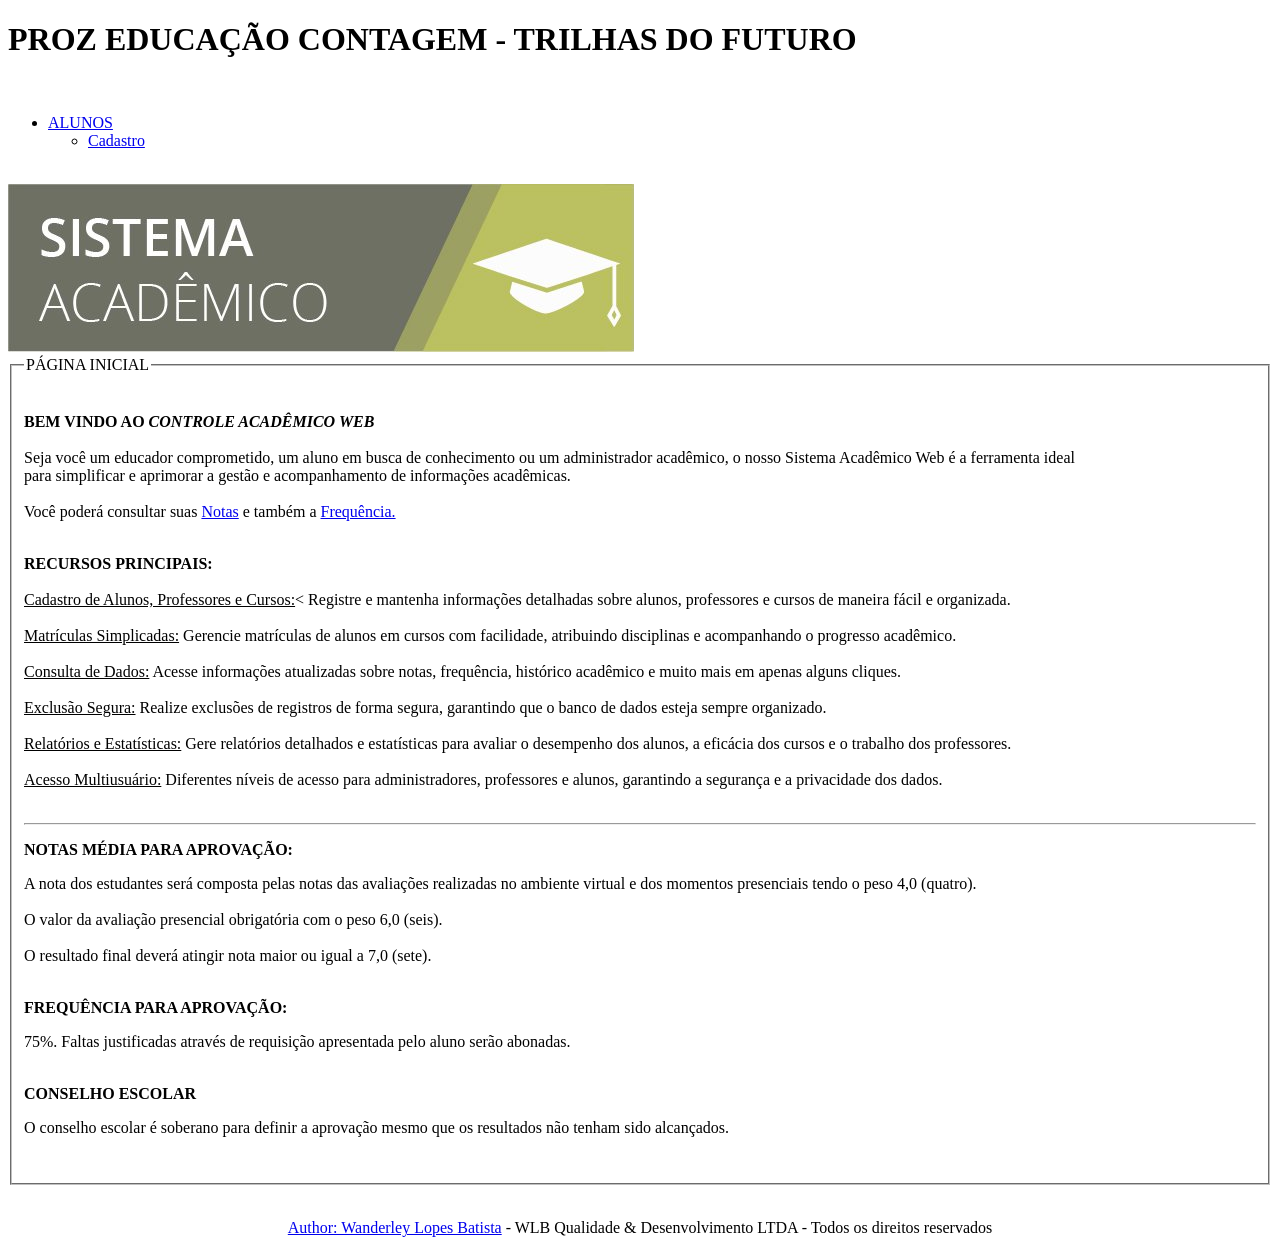
<file: Sistema Academico 2/index.html>
<!DOCTYPE html>

<HTML lang = "pt-br">

<!--https://www.w3schools.com/   site referência

https://www.w3c.br/

O Consórcio World Wide Web (W3C) é um consórcio internacional no qual organizações filiadas,
uma equipe em tempo integral e o público trabalham juntos para desenvolver padrões para a Web.

--> 

      <HEAD>
       
	           <meta name="author" content="Wanderley Lopes Batista">
               <meta charset="UTF-8">
			   <meta name="viewport" content="width=device-width, initial-scale=1"> 
	           
			   
	           <title>Controle Academico</title>
			   
			    
			   
	  </HEAD>
	   
	  
   <BODY>
   
   <p><H1>PROZ EDUCAÇÃO CONTAGEM - TRILHAS DO FUTURO</H1></p>
   
   <br>
  
  <!--Menus e Submenus.  Caso ocorra erro no Google Chrome, limpar cache -->

  <!--Link para menus -->
   <!-- UL - UNORDERED LIST ELEMENT - Lista não ordenada de elementos
		LI - LIST ITEM   --> 
   <!-- nav trata-se de um menu de navegação -->
   <nav>
  <ul class="menu"> <!-- .menu -->
    <li>
      <a href="#">ALUNOS</a>  
      
	  <ul class="submenu">    
        <li><a href="cadastro_aluno.html">Cadastro</a></li>   
        
      </ul>
    </li>
    
  </ul>
</nav>
   
   
   <br>
   
		<img id="banner" src="imagem/logotipo.jpg"  alt="Imagem Sistema Acadêmico">
			
<fieldset><legend>PÁGINA INICIAL</legend><br>		
<!-- <em>: O elemento de ênfase O elemento HTML <em> marca o texto que tem ênfase. -->
 <P id="bem_vindo"><b>BEM VINDO AO <em>CONTROLE ACADÊMICO WEB</em></b><br><br>
 
Seja você um educador comprometido, um aluno em busca de conhecimento ou um administrador acadêmico, o nosso Sistema Acadêmico Web é a ferramenta ideal<br> 
para simplificar e aprimorar a gestão e acompanhamento de informações acadêmicas.<br><br>
Você poderá consultar suas <A HREF="#nota"> Notas</a> e também a <a HREF="#frequencia">Frequência.</a><p>
<br>
<b>RECURSOS PRINCIPAIS:</b><br><br>

<u>Cadastro de Alunos, Professores e Cursos:</u>< Registre e mantenha informações detalhadas sobre alunos, professores e cursos de maneira fácil e organizada.<br><br>

<u>Matrículas Simplicadas:</u> Gerencie matrículas de alunos em cursos com facilidade, atribuindo disciplinas e acompanhando o progresso acadêmico.<br><br>

<u>Consulta de Dados:</u> Acesse informações atualizadas sobre notas, frequência, histórico acadêmico e muito mais em apenas alguns cliques.<br><br>

<u>Exclusão Segura:</u> Realize exclusões de registros de forma segura, garantindo que o banco de dados esteja sempre organizado.<br><br>

<u>Relatórios e Estatísticas:</u> Gere relatórios detalhados e estatísticas para avaliar o desempenho dos alunos, a eficácia dos cursos e o trabalho dos professores.<br><br>

<u>Acesso Multiusuário:</u> Diferentes níveis de acesso para administradores, professores e alunos, garantindo a segurança e a privacidade dos dados.<br><br>

<HR>
			
					
			<P id="nota"><b>NOTAS MÉDIA PARA APROVAÇÃO:</b></p>
				A nota dos estudantes será composta pelas notas das avaliações realizadas no ambiente virtual e dos momentos presenciais tendo o peso 4,0 (quatro).<br><br>
				O valor da avaliação presencial obrigatória com o peso 6,0 (seis).<br><br> 
				O resultado final deverá atingir nota maior ou igual a 7,0 (sete).
				<!--&nbsp; "Non-breaking space" - para dar espaçamento. -->
				<br>
				<br>
							
				<P id="frequencia"><b> FREQUÊNCIA PARA APROVAÇÃO:</b></p>
				 75%. Faltas justificadas através de 
				requisição apresentada pelo aluno serão abonadas.
				<br>
				<br>
				
				<P id="conselho"><b> CONSELHO ESCOLAR</b></p>
				O conselho escolar é soberano para definir a aprovação mesmo que os resultados não tenham sido alcançados.
				
				<br>
				<br>
				<br>
				
				
				
</fieldset>				
				
<footer>
<br>
  <center><p><a href="mailto:wanderleylb@gmail.com">Author: Wanderley Lopes Batista</a> - WLB Qualidade & Desenvolvimento LTDA - Todos os direitos reservados </p></center>
</footer>  
		

 </BODY>			

</HTML>
</file>
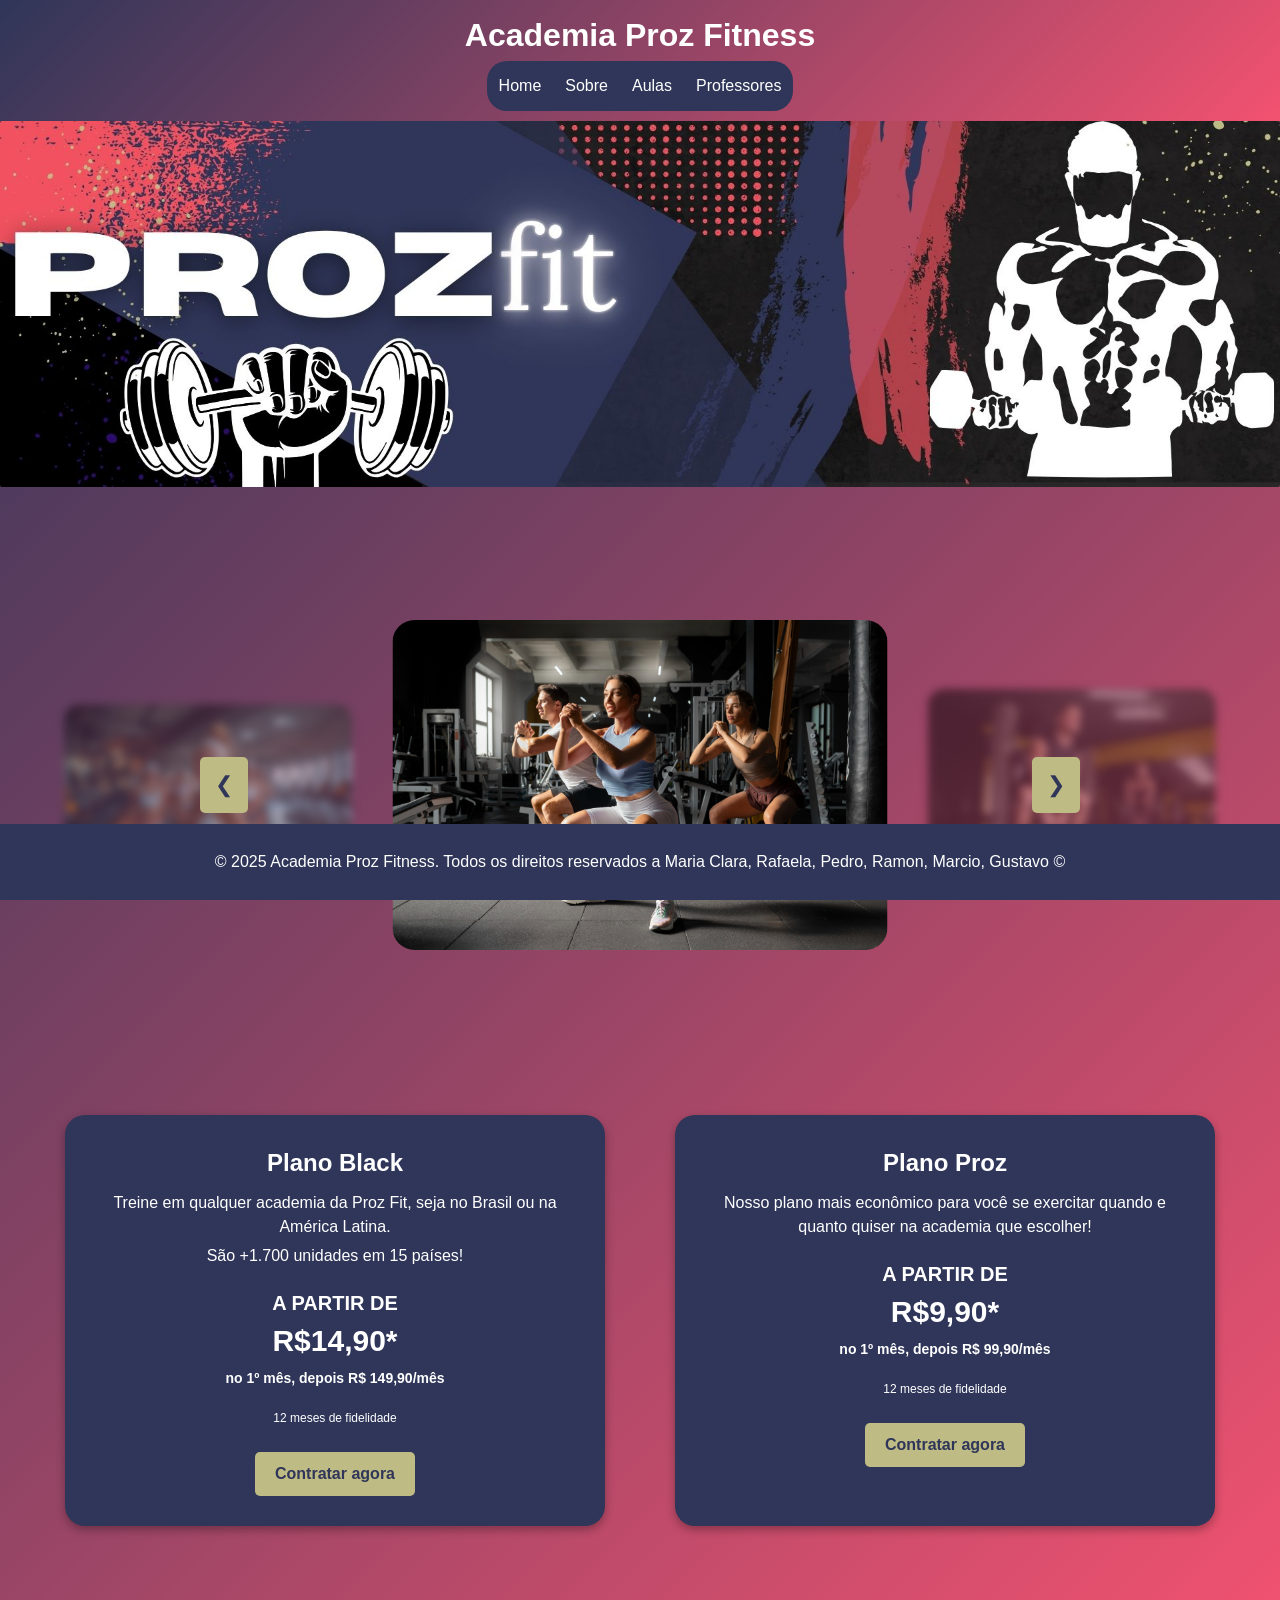
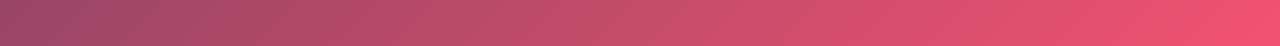
<file: Academia ProzFit/academia.html>
<!DOCTYPE html>
<html lang="pt-br">
<head>
    <meta charset="UTF-8">
    <meta name="viewport" content="width=device-width, initial-scale=1.0">
    <title>Academia Proz Fitness</title>
    <link rel="stylesheet" href="css/style.css"> <!-- Link para o arquivo CSS externo -->
</head>
<body>

    <!-- Cabeçalho -->
    <header>
        <div class="logo">
            <h1>Academia Proz Fitness</h1>
    
        </div>
        <nav class="menu-wrapper">
            <ul class="menu">
                <li><a href="#">Home</a></li>
                <li>
                    <a href="#">Sobre</a>
                    <ul class="submenu">
                        <li><a href="sobre.html">Quem somos?</a></li>
                    </ul>
                </li>
                <li>
                    <a href="#">Aulas</a>
                    <ul class="submenu">
                        <li><a href="cadastro_aulas.html">Yoga</a></li>
                        <li><a href="cadastro_aulas.html">Jiu-Jitsu</a></li>
                        <li><a href="cadastro_aulas.html">Natação</a></li>
                        <li><a href="cadastro_aulas.html">Hidroginástica</a></li>
                        <li><a href="cadastro_aulas.html">Musculação</a></li>
                    </ul>
                </li>
                <li>
                    <a href="#">Professores</a>
                    <ul class="submenu">
                        <li><a href="cadastro_professor.html">Prof. João</a></li>
                        <li><a href="cadastro_professor.html">Prof. Guilherme</a></li>
                        <li><a href="cadastro_professor.html">Prof(a). Sara</a></li>
                        <li><a href="cadastro_professor.html">Prof. Saulo</a></li>
                        <li><a href="cadastro_professor.html">Prof(a). Amanda</a></li>
                    </ul>
                </li>
            </ul>
        </nav>
    </header>

    <!-- Imagem no cabeçalho -->
    
        <img id="imagemlogo" src="IMG/ProzFit.jpg" alt="Imagem da Academia Proz Fit">
    

    <!-- Carrossel -->
    <section class="carousel-container">
        <div class="carousel">
            <img src="IMG/Foto 1.jpg" alt="Treino 1" class="active">
            <img src="IMG/Foto 2.jpg" alt="Treino 2">
            <img src="IMG/Foto 3.jpg" alt="Treino 3">
        </div>
        <button id="prev">&#10094;</button>
        <button id="next">&#10095;</button>
    </section>

    <!-- Planos -->
    <section class="info">
        <!-- Plano Black -->
        <div class="black">
            <h2>Plano Black</h2>
            <p>Treine em qualquer academia da Proz Fit, seja no Brasil ou na América Latina.</p>
            <p>São +1.700 unidades em 15 países!</p>
            <div class="preco">
                A PARTIR DE<br>
                <span>R$14,90*</span>
            </div>
            <p class="detalhe">no 1º mês, depois R$ 149,90/mês</p>
            <p class="fidelidade">12 meses de fidelidade</p>
            <a href="matricula.html" class="botao">Contratar agora</a>
        </div>
        <!-- Plano Proz -->
        <div class="proz">
            <h2>Plano Proz</h2>
            <p>Nosso plano mais econômico para você se exercitar quando e quanto quiser na academia que escolher!</p>
            <div class="preco">
                A PARTIR DE<br>
                <span>R$9,90*</span>
            </div>
            <p class="detalhe">no 1º mês, depois R$ 99,90/mês</p>
            <p class="fidelidade">12 meses de fidelidade</p>
            <a href="matricula.html" class="botao">Contratar agora</a>
        </div>
    </section>

    <!-- Script para o Carrossel -->
    <script src="JS/codigo.js"></script>

    <!-- Rodapé -->
    <footer>
        <p>&copy; 2025 Academia Proz Fitness. Todos os direitos reservados a Maria Clara, Rafaela, Pedro, Ramon, Marcio, Gustavo &copy;</p>
    </footer>

</body>
</html>
</file>
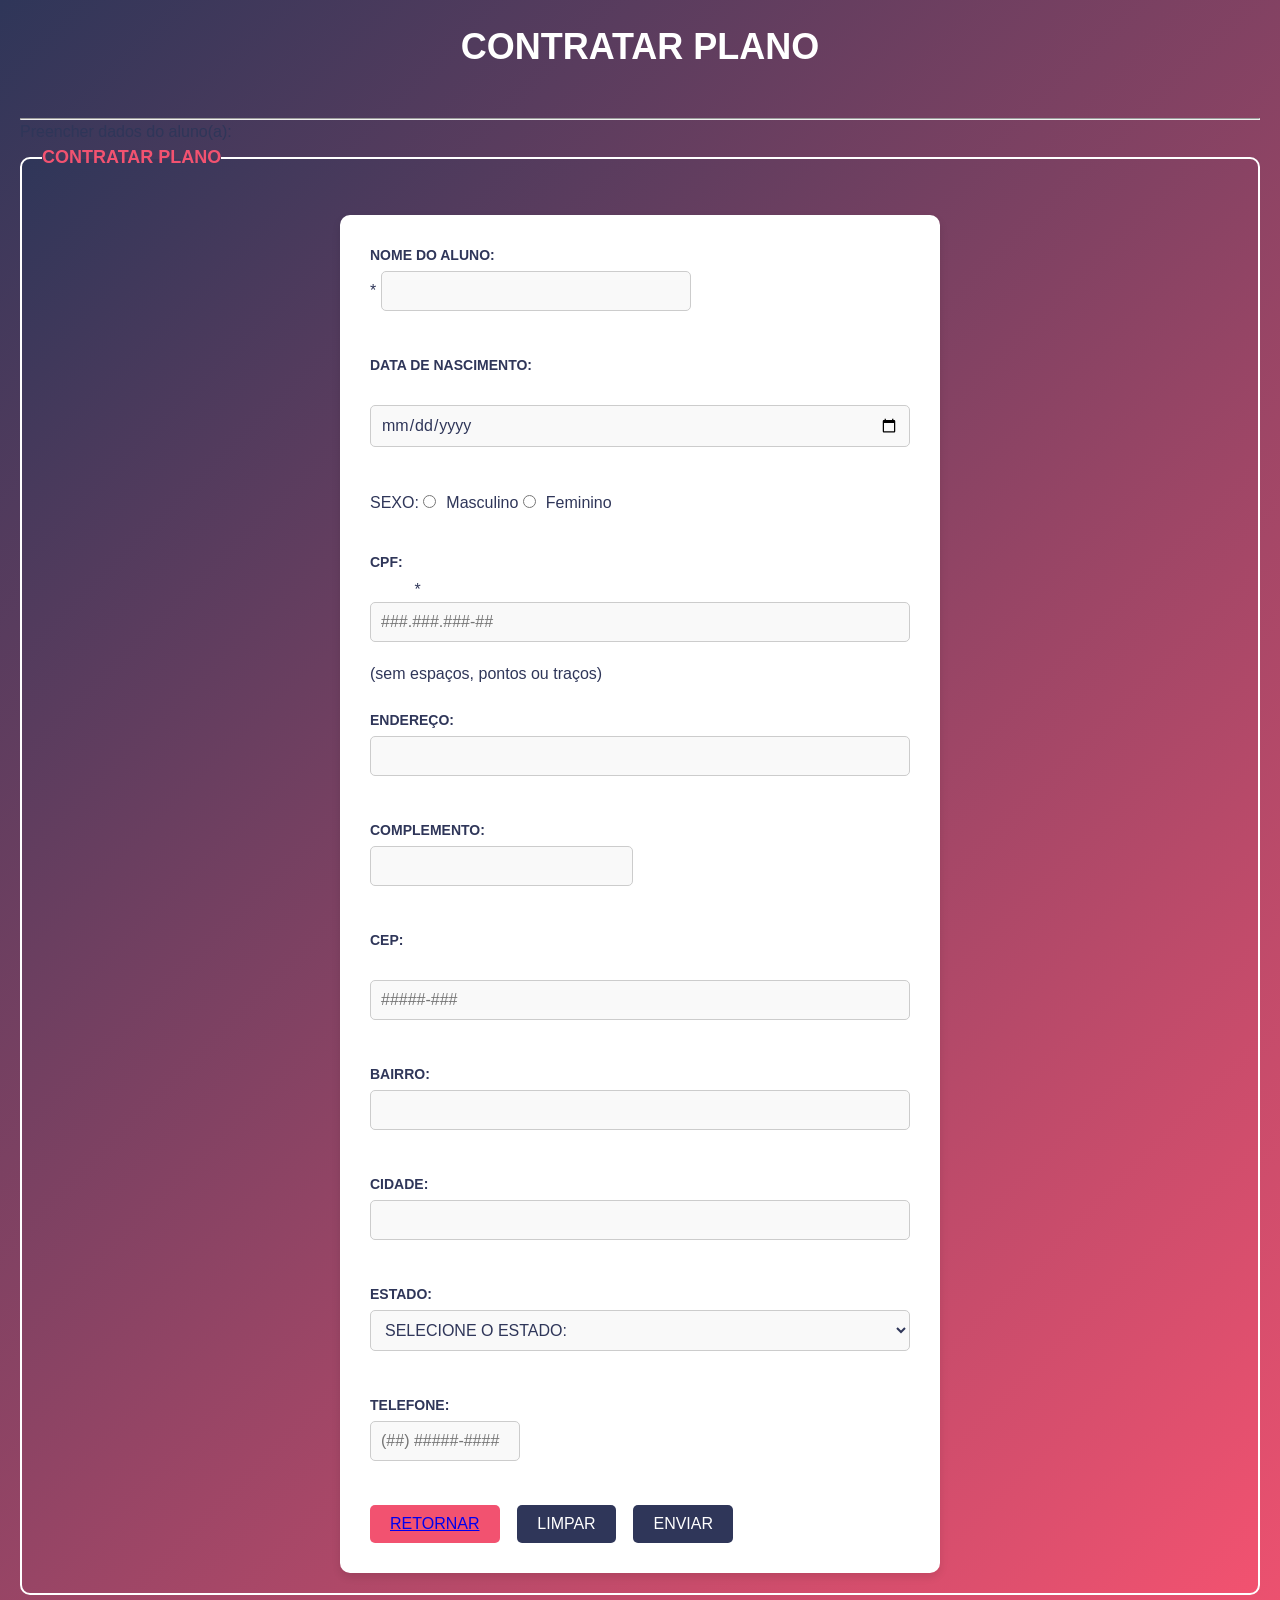
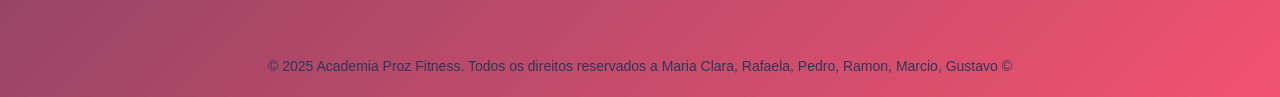
<file: Academia ProzFit/matricula.html>
<!DOCTYPE html>  <!-- Declaração do tipo de documento HTML -->


<html lang = "pt-br"> <!-- Elemento raiz do documento HTML, definindo o idioma para português do Brasil -->

<!--https://www.w3schools.com/   site referência

https://pt.stackoverflow.com/questions/280758/mascara-no-form-somente-em-html-e-css

--> 

      <head>
	  

	           <meta name="author" content="Wanderley Lopes Batista">    
               <meta charset="UTF-8"> <!-- Definição da codificação de caracteres como UTF-8 -->
			   
			   <!--
			   
			   O código HTML que você forneceu se refere a uma etiqueta meta, que é comumente usada
			   no desenvolvimento web para configurar a visualização e o comportamento de uma página
			   web em dispositivos móveis e outros tipos de telas.
			  
               <meta>: Esta etiqueta é usada para fornecer metadados ou informações adicionais sobre
			   a página web para o navegador.
			   Neste caso, estamos configurando as propriedades de visualização e escala da página.


               name="viewport": Este atributo name especifica o nome do metadado que estamos configurando, 
			   que neste caso é "viewport" (janela de visualização). 
			   O "viewport" refere-se à área visível na tela do dispositivo.

               content="width=device-width, initial-scale=1": Este é o conteúdo do metadado "viewport" e é
			   a parte mais importante do código.
			   
               width=device-width: Isso define a largura do "viewport" como a largura do dispositivo, o que
			   significa que a página se ajustará automaticamente à largura da tela do dispositivo em que 
			   está sendo exibida. 
			   Isso é fundamental para garantir que a página se adapte corretamente a diferentes tamanhos de tela, o que é essencial no design web responsivo.

               initial-scale=1: Isso define o nível de escala inicial da página como 1. Em outras palavras, a página é exibida inicialmente em seu tamanho completo, sem nenhum tipo de zoom. Isso é importante para garantir que a página seja exibida corretamente em dispositivos móveis e não comece com um zoom inapropriado.
			   Configura o comportamento de visualização em dispositivos móveis e outros dispositivos
			   com diferentes tamanhos de tela. 
			   Através da etiqueta <meta> com o atributo "viewport",
			   garante-se que a página se adapte à largura do dispositivo e comece sem nenhum nível de zoom
			   pré-definido, o que é fundamental para uma experiência do usuário consistente e amigável em 
			   dispositivos móveis. -->
			   <meta name="viewport" content="width=device-width, initial-scale=1"> 
			   
	           <title>Cadastro de Aluno</title> 
			   
			   <link rel="stylesheet" type="text/css" href="css/cadastro.css">
		      	   
			   <script type="text/javascript" src="JS/cadastro.js"></script>
			   
	  </head>
	   
	  

<body>
<h1>CONTRATAR PLANO</h1><br/> <!-- Título principal da página -->
<hr> <!-- Linha horizontal para separação visual -->
<p>Preencher dados do aluno(a): <!-- Parágrafo de introdução -->
<br>

<!--A tag <fieldset> em HTML é usada para agrupar elementos de formulário relacionados em uma seção
 ou contêiner.
 A principal finalidade da tag <fieldset> é melhorar a acessibilidade e a usabilidade de formulários,
organizando visualmente os elementos relacionados.
 -->
<fieldset><legend>CONTRATAR PLANO</legend><br> <!-- Legenda do campo de formulário -->

<!--

Quando o usuário digita um endereço e aperta enter na barra de endereço do navegador, ele realiza uma requisição do tipo GET. Já quando preenchemos um formulário e 
clicamos em enviar geralmente o método usado é o POST

O GET é muito utilizado para acessar um recurso, uma informação, mas nunca para enviar dados como dados de um formulário,
 por exemplo, isso é responsabilidade do POST. REQUISIÇÕES utilizando o método GET devem retornar apenas dados.  
 
 No método POST O usuário não vê os dados enviados na URL.
 
 
 
 -->

<!-- Formulário de cadastro -->

<form name="formalunos" method="post" onsubmit="return testa_form();" action="#">

<!-- &nbsp; "Non-breaking space" - Espaço sem quebra -->

<!-- Espaço reservado para nome do aluno -->
<label for="aluno">NOME DO ALUNO:</label>
* <input type="text" id="aluno" name="aluno" style="width: 310px;"> <br><br>

<!-- Espaço reservado para data de nascimento -->
<label for="data">DATA DE NASCIMENTO:</label>
&nbsp;&nbsp;&nbsp;&nbsp;<input type="date" id="data" name="data"> <br><br>

<!-- Seleção de sexo -->
SEXO: <input type="radio" name="sexo" value="masculino">Masculino
      <input type="radio" name="sexo" value="feminino">Feminino <br><br>

<!-- Espaço reservado para CPF -->
<label for="cpf">CPF:</label>
&nbsp;&nbsp;&nbsp;&nbsp;&nbsp;&nbsp;&nbsp;&nbsp;&nbsp;&nbsp;* <input type="text" id="cpf" name="cpf" placeholder="###.###.###-##" autocomplete="off" data-mask="cpf" oninput="mascara(this)"> <br>
(sem espaços, pontos ou traços) <br><br>

 <!-- Espaço reservado para endereço -->
<label for="endereco">ENDEREÇO:</label>
<input type="text" id="endereco" name="endereco"> <br><br> 

<!-- Espaço reservado para complemento -->
<label for="complemento">COMPLEMENTO:</label>
<input type="text" id="complemento" name="complemento" style="width: 263px;"> <br><br>

<!-- Espaço reservado para CEP -->
<label for="cep">CEP:</label>
&nbsp;&nbsp;&nbsp;&nbsp;&nbsp;&nbsp;&nbsp;&nbsp;<input type="text" id="cep" name="cep" placeholder="#####-###" autocomplete="off" data-mask="cep" oninput="mascara(this)"> <br><br>

<!-- Espaço reservado para bairro -->
<label for="bairro">BAIRRO:</label>
<input type="text" id="bairro" name="bairro"> <br><br>

<!-- Espaço reservado para cidade -->
<label for="cidade">CIDADE:</label>
<input type="text" id="cidade" name="cidade"/> <br><br>

 <!-- Seleção de estado -->
<label for="estado">ESTADO:</label>
<select name="estado" id="select">
  <!-- Lista de estados disponíveis -->
<option value="">SELECIONE O ESTADO:</option>
<option value="ac">Acre</option>
<option value="al">Alagoas</option>
<option value="ap">Amapá</option>
<option value="am">Amazonas</option>
<option value="ba">Bahia</option>
<option value="ce">Ceará</option>
<option value="df">Distrito Federal</option>
<option value="es">Espírito Santo</option>
<option value="go">Goiás</option>
<option value="ma">Maranhão</option>
<option value="ms">Mato Grosso do Sul</option>
<option value="mt">Mato Grosso</option>
<option value="mg">Minas Gerais</option>
<option value="pa">Pará</option>
<option value="pb">Paraíba</option>
<option value="pr">Paraná</option>
<option value="pe">Pernambuco</option>
<option value="pi">Piauí</option>
<option value="rj">Rio de Janeiro</option>
<option value="rn">Rio Grande do Norte</option>
<option value="rs">Rio Grande do Sul</option>
<option value="ro">Rondônia</option>
<option value="rr">Roraima</option>
<option value="sc">Santa Catarina</option>
<option value="ac">Acre</option>
<option value="sp">São Paulo</option>
<option value="se">Sergipe</option>
<option value="to">Tocantins</option>
</select>
<br><br>

<!-- Espaço reservado para telefone -->
<label for="telefone">TELEFONE:</label>
<input type="text" id="telefone" name="telefone" placeholder="(##) #####-####" autocomplete="off" style="width: 150px;" data-mask="cel" oninput="mascara(this)"> <br>

 <br>
<!-- Botões para ação no formulário -->
 <button><a href="academia.html">RETORNAR</a></button>
 
            &nbsp;&nbsp;&nbsp;<input type="reset" value="LIMPAR" name="limpar">
            &nbsp;&nbsp;&nbsp;<input type="submit" value="ENVIAR" name="Enviar">


</form><!-- Fim do formulário -->

</fieldset>

 <!-- Rodapé da página -->
<footer>
<br>
  <center><p>&copy; 2025 Academia Proz Fitness. Todos os direitos reservados a Maria Clara, Rafaela, Pedro, Ramon, Marcio, Gustavo &copy;</p></center>
</footer>  

</body>


</html>
</file>
<file: Academia ProzFit/css/style.css>
/* Reset básico */
* {
  margin: 0;
  padding: 0;
  box-sizing: border-box;
  color: white;
}
img {
  border-radius: 2px; /* Arredonda as bordas da imagem */
}

/* Corpo e fonte */
body {
  font-family: Arial, Helvetica, sans-serif;
  line-height: 1.6;
  background: linear-gradient(135deg, #2F3659, #F25270); /* Degradê do corpo */
  padding-bottom: 80px; /* Espaço para o rodapé fixo */
  color: #333; /* Cor padrão do texto */
  min-height: 100vh; /* Garante que a altura da página ocupe toda a tela */
}

/* Cabeçalho */
header {
  background: linear-gradient(135deg, #2F3659, #F25270); /* Degradê no cabeçalho */
  color: white;
  padding: 10px 0;
  display: flex;
  flex-direction: column;
  align-items: center; /* Garante que o h1 fique centralizado */
  justify-content: center; /* Centraliza os itens verticalmente */
  text-align: center;
}

/* Logo no cabeçalho */
header .logo h1 {
  font-size: 2rem;
  font-weight: bold;
  color: white;
}

img#imagemlogo {

  width: 100%;
  height: "auto";

}

/* Menu */
.menu-wrapper {
  width: 100%;
  display: flex;
  justify-content: center; /* Centraliza o menu horizontalmente */
  padding: 0;
}

.menu {
  background-color: #2F3659;
  display: flex; /* Organiza os itens em linha */
  list-style: none;
  padding: 0;
  text-align: center;
  border-radius: 20px; /* Adiciona bordas arredondadas ao menu principal */
}

.menu > li {
  position: relative;
}

.menu a {
  color: #fff;
  padding: 12px;
  text-decoration: none;
  display: block;
  transition: background-color 0.3s ease;
  border-radius: 20px; /* Adiciona bordas arredondadas aos links do menu */
}

.menu a:hover {
  background-color: #F25270; /* Cor de hover do menu */
}

/* Submenu */
.submenu {
  display: none;
  position: absolute;
  background-color: rgba(47, 54, 89, 0.8); /* Cor de fundo transparente com borrado */
  backdrop-filter: blur(10px); /* Aplica o efeito de desfoque no submenu */
  width: 200px;
  padding: 10px;
  list-style: none;
  top: 90%;
  left: 0;
  z-index: 2;
  border-radius: 10px; /* Adiciona bordas arredondadas ao submenu */
}

.menu > li:hover > .submenu {
  display: block;
}

.submenu a {
  color: white;
  padding: 8px;
  text-decoration: none;
  display: block;
  border-radius: 10px; /* Arredonda as bordas dos links do submenu */
}

.submenu a:hover {
  background-color: #F25270; /* Cor de hover do submenu */
  color: #fff;
}

/* Carrossel */
.carousel-container {
  position: relative;
  width: 100%;
  max-width: 900px;
  height: 500px;
  margin: 40px auto;
  overflow: visible;
  background: transparent; /* Garantir que o carrossel tenha fundo transparente */
}

.carousel {
  display: flex;
  justify-content: center;
  align-items: center;
  position: relative;
  height: 100%;
}

.carousel img {
  position: absolute;
  width: 40%;
  transition: transform 0.5s ease-in-out, opacity 0.5s ease-in-out;
  opacity: 0.5;
  filter: blur(5px);
  border-radius: 20px;
}

.carousel img.active {
  width: 50%;
  opacity: 1;
  filter: blur(0);
  transform: scale(1.1);
  z-index: 2;
}

.carousel img.left {
  transform: translateX(-120%) scale(0.8);
  z-index: 1;
}

.carousel img.right {
  transform: translateX(120%) scale(0.8);
  z-index: 1;
}

button#next,button#prev {
  position:absolute;
  top: 50%;
  transform: translateY(-50%);
  background: #BFBB84;
  color: #2F3659;
  border: none;
  padding: 15px;
  cursor: pointer;
  font-size: 22px;
  border-radius: 5px;
  z-index: 4;
  transition: background-color 0.3s ease;
}

button#next:hover,button#prev:hover {
  background: #F25270; /* Cor de hover dos botões */
  color: #fff
}

#prev {
  left: 10px;
}

#next {
  right: 10px;
}

/* Planos */
.info {
  display: flex;
  justify-content: space-around;
  padding: 40px;
  flex-wrap: wrap;
  gap: 20px;
  color: white; /* Escritas em branco dentro da classe .info */
}

.black, .proz {
  background: #2F3659;
  padding: 30px;
  border-radius: 20px;
  width: 45%;
  min-width: 280px;
  box-shadow: 0px 4px 10px rgba(0, 0, 0, 0.3);
  color: white; /* Escritas em branco dentro das caixas */
  text-align: center;
  font-size: 18px;
  line-height: 1.5;
}

h2 {
  font-size: 24px;
  margin-bottom: 10px;
  color: #fff;
}

p {
  font-size: 16px;
  margin: 5px 0;
  color: #fff; /* Texto em branco */
}

.preco {
  font-size: 20px;
  font-weight: bold;
  margin-top: 20px;
}

.preco span {
  font-size: 30px;
}

.detalhe {
  font-size: 14px;
  font-weight: bold;
}

.fidelidade {
  font-size: 12px;
  margin-top: 20px;
}

.botao {
  display: inline-block;
  background-color: #BFBB84;
  color: #2F3659;
  font-size: 16px;
  font-weight: bold;
  padding: 10px 20px;
  border-radius: 5px;
  text-decoration: none;
  margin-top: 20px;
  transition: background-color 0.3s ease;
}

.botao:hover {
  background-color: #F25270; /* Cor de hover do botão */
  color: #fff;
}

/* Rodapé */
footer {
  background-color: #2F3659;
  color: white; /* Escritas em branco no rodapé */
  text-align: center;
  padding: 20px 0;
  position: fixed;
  bottom: 0;
  width: 100%;
  z-index: 10;
}

/* Ajuste responsivo para telas menores */
@media (max-width: 768px) {
  .info {
      flex-direction: column;
      align-items: center;
  }

  .benefits, .pricing {
      width: 80%;
  }
}
</file>
<file: Academia ProzFit/css/cadastro.css>
/* Estilo global */
* {
  margin: 0;
  padding: 0;
  box-sizing: border-box;
  font-family: Arial, sans-serif;
}

body {
  background: linear-gradient(135deg, #2F3659, #F25270);  /* Cor de fundo suave */
  color: #2F3659; /* Cor do texto principal */
  font-size: 16px;
  line-height: 1.5;
  padding: 20px;
}

h1 {
  color: #Fff; /* Cor de destaque para o título */
  text-align: center;
  font-size: 36px;
  margin-bottom: 20px;
}

/* Estilo do form */
form {
  background-color: #FFF; /* Fundo branco para o formulário */
  border-radius: 10px; /* Bordas arredondadas */
  padding: 30px;
  box-shadow: 0 4px 8px rgba(0, 0, 0, 0.1); /* Sombras suaves */
  max-width: 600px;
  margin: 0 auto;
}

/* Campo de input e texto */
label {
  font-size: 14px;
  margin-bottom: 5px;
  display: block;
  font-weight: bold;
  color: #2F3659; /* Cor dos rótulos */
}

input[type="text"], input[type="date"], select, input[type="radio"] {
  width: 100%;
  padding: 10px;
  border: 1px solid #ccc;
  border-radius: 5px;
  margin-bottom: 20px;
  font-size: 16px;
  color: #2F3659;
  background-color: #F9F9F9; /* Cor de fundo para os campos de input */
  transition: background-color 0.3s ease;
}

input[type="text"]:focus, input[type="date"]:focus, select:focus {
  background-color: #F4F4F4; /* Leve mudança de fundo ao focar nos campos */
  border-color: #F25270; /* Cor de borda ao focar */
  outline: none;
}

input[type="radio"] {
  width: auto;
  margin-right: 10px;
}

/* Estilo dos botões */
button, input[type="reset"], input[type="submit"] {
  padding: 10px 20px;
  font-size: 16px;
  border-radius: 5px;
  border: none;
  cursor: pointer;
  transition: background-color 0.3s ease;
}

button {
  background-color: #F25270; /* Cor do botão "Retornar" */
  color: #fff;
}

button:hover {
  background-color: #D53A56; /* Tom mais escuro ao passar o mouse */
}

input[type="reset"], input[type="submit"] {
  background-color: #2F3659; /* Cor dos botões "Limpar" e "Enviar" */
  color: #fff;
}

input[type="reset"]:hover, input[type="submit"]:hover {
  background-color: #1D2A44; /* Tom mais escuro ao passar o mouse */
}

/* Rodapé */
footer {
  margin-top: 40px;
  font-size: 14px;
  color: #2F3659;
  text-align: center;
}

footer a {
  color: #F25270; /* Cor para o link no rodapé */
  text-decoration: none;
}

footer a:hover {
  text-decoration: underline; /* Sublinha o link ao passar o mouse */
}

/* Estilo do fieldset e legenda */
fieldset {
  border: 2px solid #FFF; /* Cor de borda para o fieldset */
  padding: 20px;
  border-radius: 10px;
  background: linear-gradient(135deg, #2F3659, #F25270);/* Fundo suave para o fieldset */
}

legend {
  font-size: 18px;
  font-weight: bold;
  color: #F25270; /* Cor do título do fieldset */
}

/* Ajustes para dispositivos móveis */
@media (max-width: 768px) {
  body {
      padding: 10px;
  }

  form {
      padding: 20px;
      max-width: 100%;
  }

  h1 {
      font-size: 28px;
  }

  label, input[type="text"], input[type="date"], select {
      font-size: 14px;
  }
}
</file>
